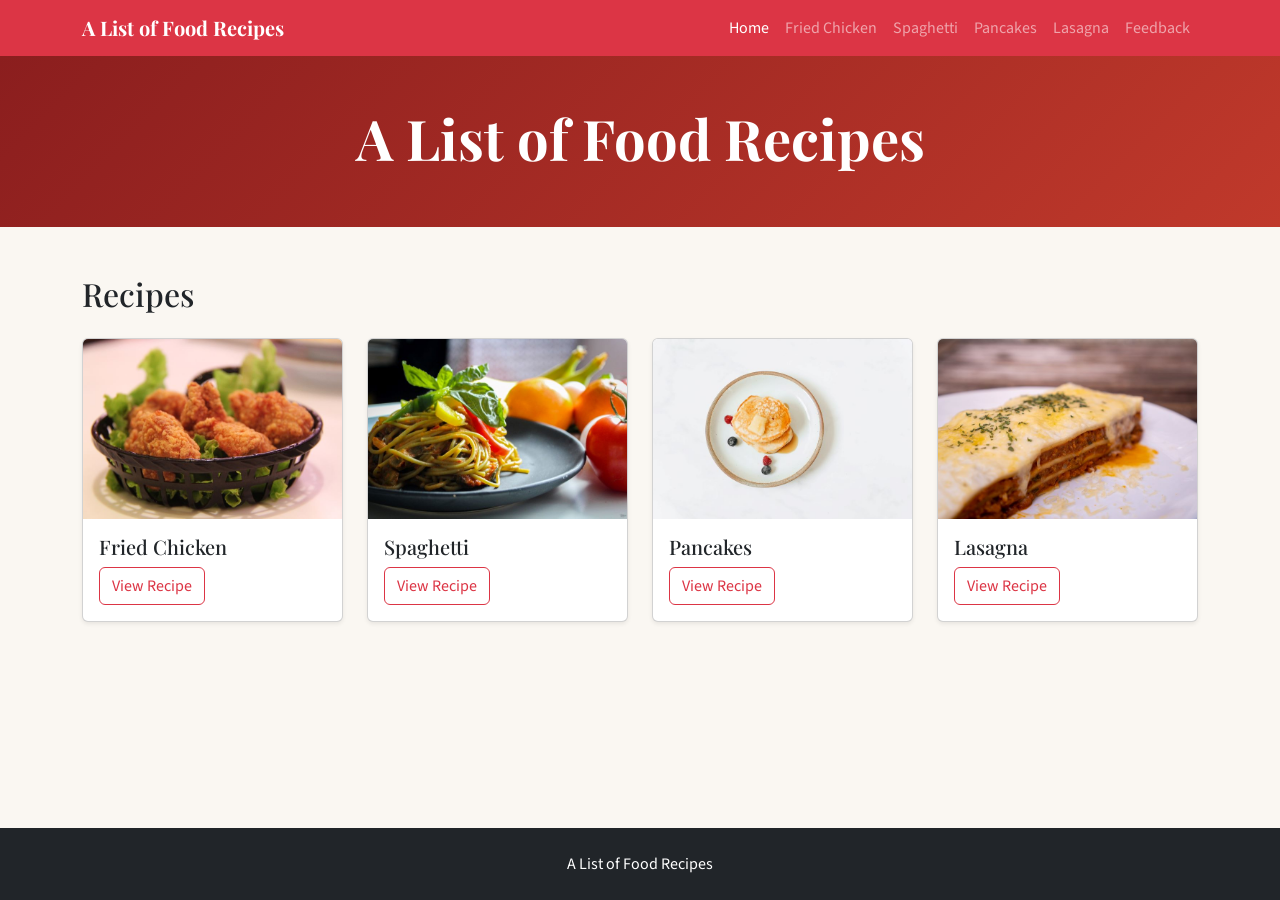
<file: Frontend-Development/index.html>
<!DOCTYPE html>
<html lang="en">
<head>
  <meta charset="UTF-8">
  <meta name="viewport" content="width=device-width, initial-scale=1.0">
  <title>A List of Food Recipes</title>
  <link href="https://cdn.jsdelivr.net/npm/bootstrap@5.3.3/dist/css/bootstrap.min.css" rel="stylesheet">
  <link rel="stylesheet" href="styles.css">
</head>
<body>
  <nav class="navbar navbar-expand-lg navbar-dark bg-danger">
    <div class="container">
      <a class="navbar-brand fw-bold" href="index.html">A List of Food Recipes</a>
      <button class="navbar-toggler" type="button" data-bs-toggle="collapse" data-bs-target="#mainNav" aria-controls="mainNav" aria-expanded="false" aria-label="Toggle navigation">
        <span class="navbar-toggler-icon"></span>
      </button>
      <div class="collapse navbar-collapse" id="mainNav">
        <ul class="navbar-nav ms-auto">
          <li class="nav-item"><a class="nav-link active" href="index.html">Home</a></li>
          <li class="nav-item"><a class="nav-link" href="fried-chicken.html">Fried Chicken</a></li>
          <li class="nav-item"><a class="nav-link" href="spaghetti.html">Spaghetti</a></li>
          <li class="nav-item"><a class="nav-link" href="pancakes.html">Pancakes</a></li>
          <li class="nav-item"><a class="nav-link" href="lasagna.html">Lasagna</a></li>
          <li class="nav-item"><a class="nav-link" href="form.html">Feedback</a></li>
        </ul>
      </div>
    </div>
  </nav>

  <header class="hero text-center text-white">
    <div class="container py-5">
      <h1 class="display-4 fw-bold">A List of Food Recipes</h1>
    </div>
  </header>

  <main class="container py-5">
    <h2 class="mb-4">Recipes</h2>
    <div class="row g-4">
      <div class="col-md-6 col-lg-3">
        <div class="card h-100 shadow-sm recipe-card">
          <img src="images/fried_chicken.jpg" class="card-img-top" alt="Fried Chicken">
          <div class="card-body">
            <h3 class="h5 card-title">Fried Chicken</h3>
            <a href="fried-chicken.html" class="btn btn-outline-danger">View Recipe</a>
          </div>
        </div>
      </div>
      <div class="col-md-6 col-lg-3">
        <div class="card h-100 shadow-sm recipe-card">
          <img src="images/spaghetti.jpg" class="card-img-top" alt="Spaghetti">
          <div class="card-body">
            <h3 class="h5 card-title">Spaghetti</h3>
            <a href="spaghetti.html" class="btn btn-outline-danger">View Recipe</a>
          </div>
        </div>
      </div>
      <div class="col-md-6 col-lg-3">
        <div class="card h-100 shadow-sm recipe-card">
          <img src="images/pancakes.jpg" class="card-img-top" alt="Pancakes">
          <div class="card-body">
            <h3 class="h5 card-title">Pancakes</h3>
            <a href="pancakes.html" class="btn btn-outline-danger">View Recipe</a>
          </div>
        </div>
      </div>
      <div class="col-md-6 col-lg-3">
        <div class="card h-100 shadow-sm recipe-card">
          <img src="images/lasagna.jpg" class="card-img-top" alt="Lasagna">
          <div class="card-body">
            <h3 class="h5 card-title">Lasagna</h3>
            <a href="lasagna.html" class="btn btn-outline-danger">View Recipe</a>
          </div>
        </div>
      </div>
    </div>
  </main>

  <footer class="bg-dark text-white py-4 mt-auto">
    <div class="container text-center">
      <p class="mb-0">A List of Food Recipes</p>
    </div>
  </footer>

  <script src="https://cdn.jsdelivr.net/npm/bootstrap@5.3.3/dist/js/bootstrap.bundle.min.js"></script>
</body>
</html>
</file>
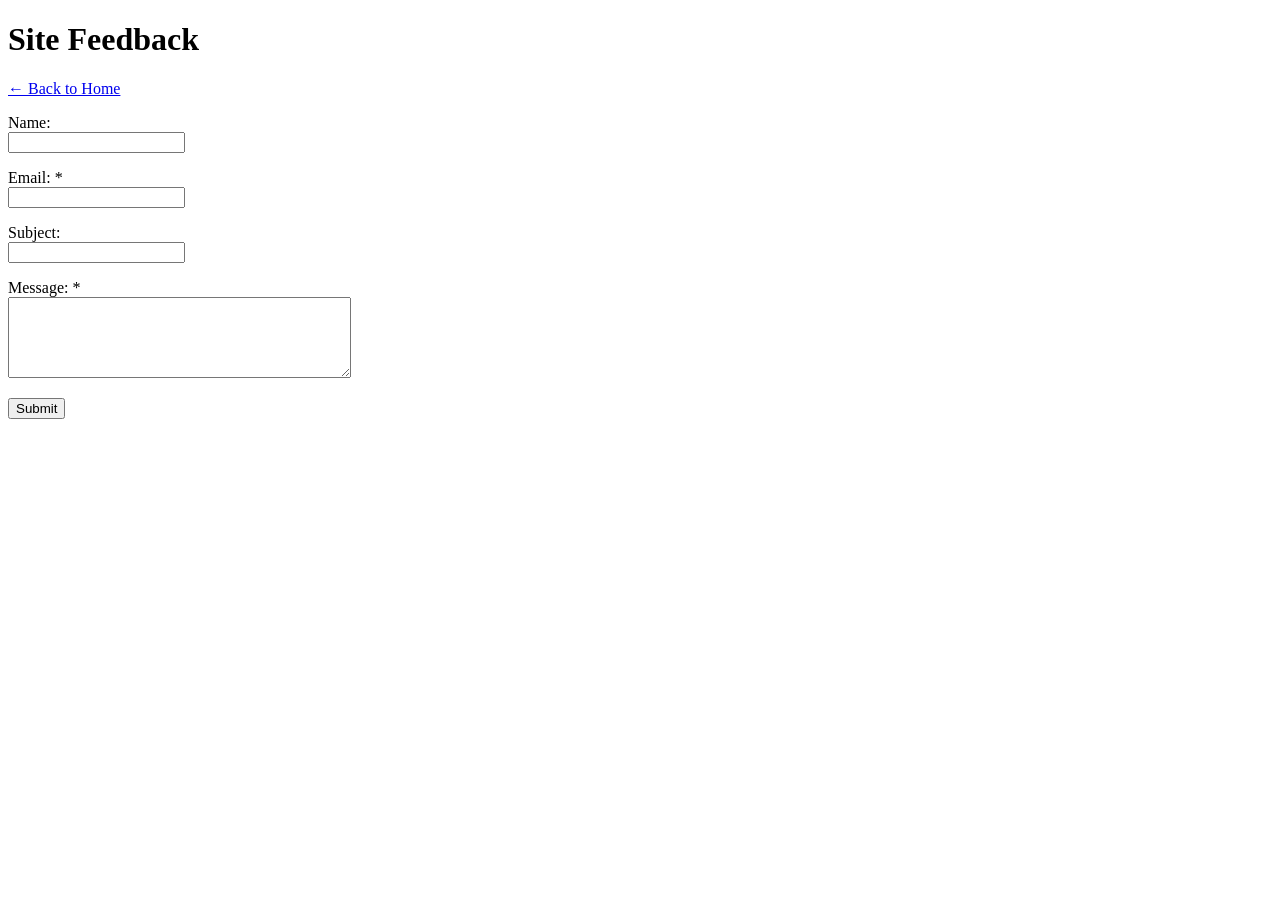
<file: Basics/form.html>
<!DOCTYPE html>
<html lang="en">
<head>
  <meta charset="UTF-8">
  <meta name="viewport" content="width=device-width, initial-scale=1.0">
  <title>Feedback Form</title>
</head>
<body>
  <h1>Site Feedback</h1>
  <p><a href="index.html">&larr; Back to Home</a></p>

  <form id="feedback-form">
    <p>
      <label for="name">Name:</label><br>
      <input type="text" id="name" name="name">
    </p>

    <p>
      <label for="email">Email: <span aria-hidden="true">*</span></label><br>
      <input type="email" id="email" name="email" required>
    </p>

    <p>
      <label for="subject">Subject:</label><br>
      <input type="text" id="subject" name="subject">
    </p>

    <p>
      <label for="message">Message: <span aria-hidden="true">*</span></label><br>
      <textarea id="message" name="message" rows="5" cols="40" required></textarea>
    </p>

    <p id="form-message" role="status" aria-live="polite"></p>

    <button type="submit">Submit</button>
  </form>

  <script>
    const form = document.getElementById("feedback-form");
    const messageBox = document.getElementById("form-message");

    function isValidEmail(value) {
      const emailPattern = /^[^\s@]+@[^\s@]+\.[^\s@]+$/;
      return emailPattern.test(value.trim());
    }

    function isValidMessage(value) {
      return value.trim().length >= 10;
    }

    form.addEventListener("submit", function (event) {
      event.preventDefault();

      const email = document.getElementById("email").value;
      const message = document.getElementById("message").value;

      const emailValid = isValidEmail(email);
      const messageValid = isValidMessage(message);

      if (emailValid && messageValid) {
        form.reset();
        messageBox.textContent = "Success!";
        messageBox.style.color = "green";
      } else {
        messageBox.textContent = "Error: please enter a valid email and message.";
        messageBox.style.color = "red";
      }
    });
  </script>
</body>
</html>
</file>
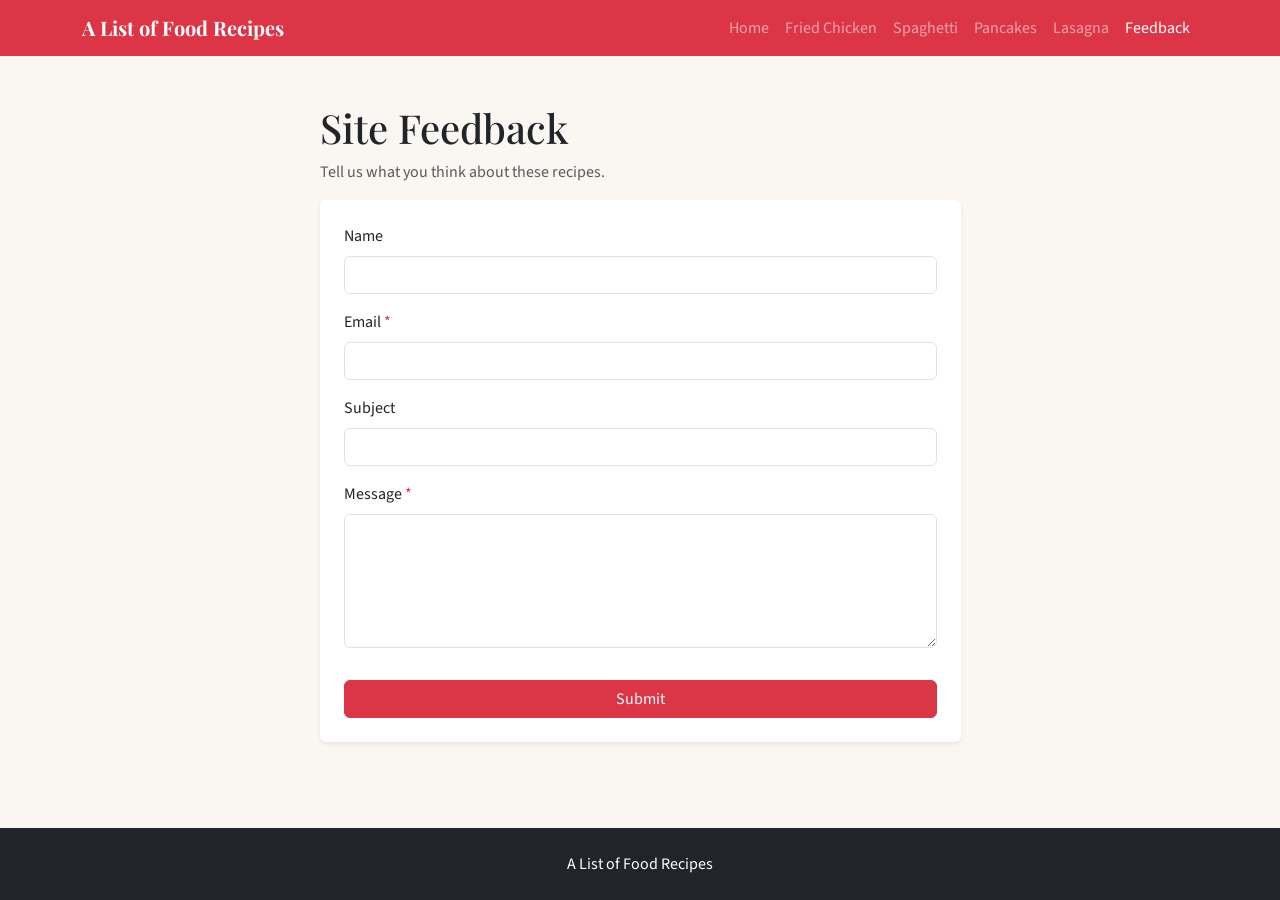
<file: Frontend-Development/form.html>
<!DOCTYPE html>
<html lang="en">
<head>
  <meta charset="UTF-8">
  <meta name="viewport" content="width=device-width, initial-scale=1.0">
  <title>Feedback Form</title>
  <link href="https://cdn.jsdelivr.net/npm/bootstrap@5.3.3/dist/css/bootstrap.min.css" rel="stylesheet">
  <link rel="stylesheet" href="styles.css">
</head>
<body>
  <nav class="navbar navbar-expand-lg navbar-dark bg-danger">
    <div class="container">
      <a class="navbar-brand fw-bold" href="index.html">A List of Food Recipes</a>
      <button class="navbar-toggler" type="button" data-bs-toggle="collapse" data-bs-target="#mainNav" aria-controls="mainNav" aria-expanded="false" aria-label="Toggle navigation">
        <span class="navbar-toggler-icon"></span>
      </button>
      <div class="collapse navbar-collapse" id="mainNav">
        <ul class="navbar-nav ms-auto">
          <li class="nav-item"><a class="nav-link" href="index.html">Home</a></li>
          <li class="nav-item"><a class="nav-link" href="fried-chicken.html">Fried Chicken</a></li>
          <li class="nav-item"><a class="nav-link" href="spaghetti.html">Spaghetti</a></li>
          <li class="nav-item"><a class="nav-link" href="pancakes.html">Pancakes</a></li>
          <li class="nav-item"><a class="nav-link" href="lasagna.html">Lasagna</a></li>
          <li class="nav-item"><a class="nav-link active" href="form.html">Feedback</a></li>
        </ul>
      </div>
    </div>
  </nav>

  <main class="container py-5">
    <div class="row justify-content-center">
      <div class="col-lg-7">
        <h1>Site Feedback</h1>
        <p class="text-muted">Tell us what you think about these recipes.</p>

        <form id="feedback-form" class="card shadow-sm border-0 p-4">
          <div class="mb-3">
            <label for="name" class="form-label">Name</label>
            <input type="text" class="form-control" id="name" name="name">
          </div>

          <div class="mb-3">
            <label for="email" class="form-label">Email <span class="text-danger">*</span></label>
            <input type="email" class="form-control" id="email" name="email" required>
          </div>

          <div class="mb-3">
            <label for="subject" class="form-label">Subject</label>
            <input type="text" class="form-control" id="subject" name="subject">
          </div>

          <div class="mb-3">
            <label for="message" class="form-label">Message <span class="text-danger">*</span></label>
            <textarea class="form-control" id="message" name="message" rows="5" required></textarea>
          </div>

          <div id="form-message" class="mb-3" role="status" aria-live="polite"></div>

          <button type="submit" class="btn btn-danger">Submit</button>
        </form>
      </div>
    </div>
  </main>

  <footer class="bg-dark text-white py-4">
    <div class="container text-center">
      <p class="mb-0">A List of Food Recipes</p>
    </div>
  </footer>

  <script src="https://cdn.jsdelivr.net/npm/bootstrap@5.3.3/dist/js/bootstrap.bundle.min.js"></script>
  <script>
    const form = document.getElementById("feedback-form");
    const messageBox = document.getElementById("form-message");

    function isValidEmail(value) {
      return /^[^\s@]+@[^\s@]+\.[^\s@]+$/.test(value.trim());
    }

    function isValidMessage(value) {
      return value.trim().length >= 10;
    }

    form.addEventListener("submit", function (event) {
      event.preventDefault();

      const email = document.getElementById("email").value;
      const message = document.getElementById("message").value;
      const emailValid = isValidEmail(email);
      const messageValid = isValidMessage(message);

      messageBox.className = "mb-3 alert";

      if (emailValid && messageValid) {
        form.reset();
        messageBox.classList.add("alert-success");
        messageBox.textContent = "Success!";
      } else {
        messageBox.classList.add("alert-danger");
        messageBox.textContent = "Error: please enter a valid email and message.";
      }
    });
  </script>
</body>
</html>
</file>
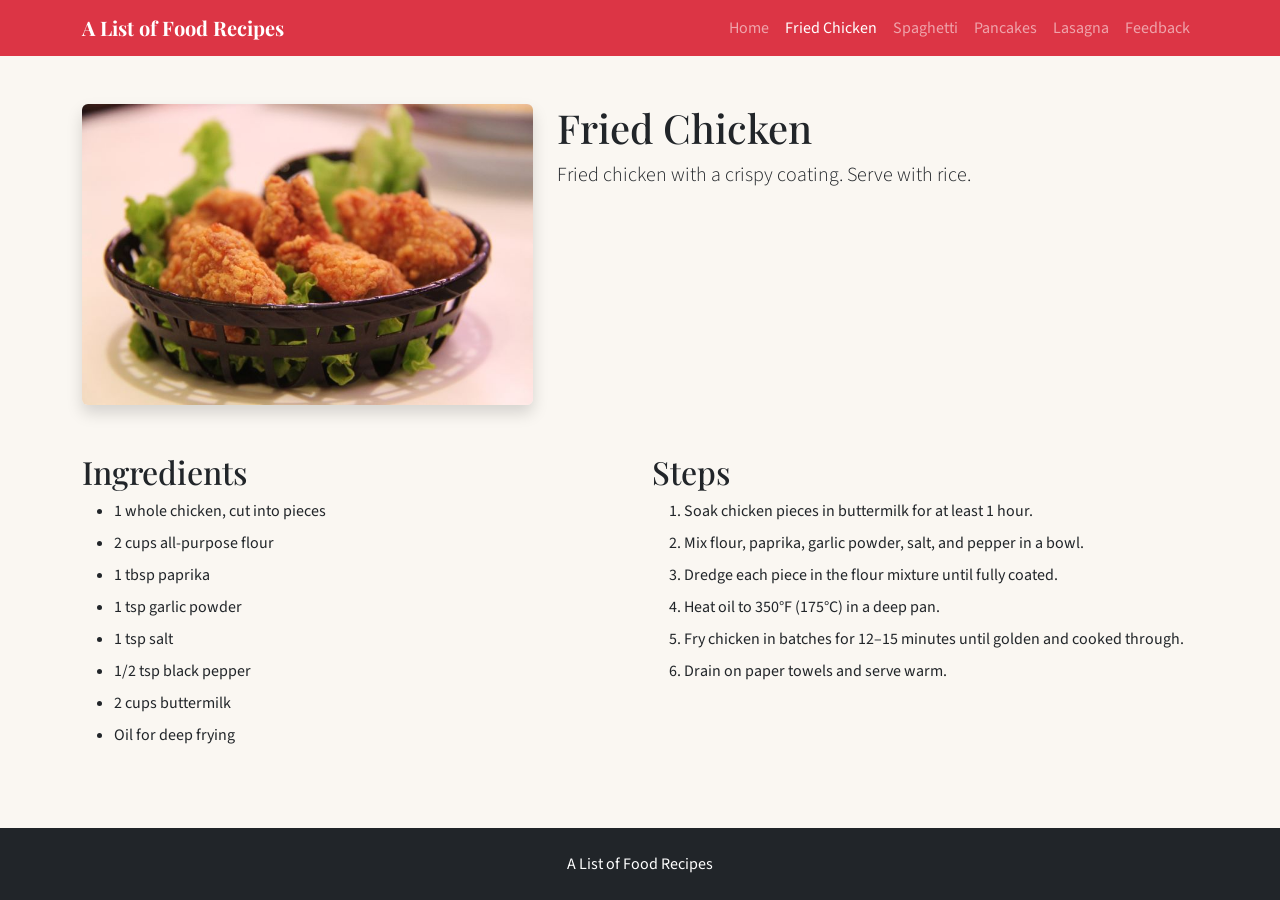
<file: Frontend-Development/fried-chicken.html>
<!DOCTYPE html>
<html lang="en">
<head>
  <meta charset="UTF-8">
  <meta name="viewport" content="width=device-width, initial-scale=1.0">
  <title>Fried Chicken</title>
  <link href="https://cdn.jsdelivr.net/npm/bootstrap@5.3.3/dist/css/bootstrap.min.css" rel="stylesheet">
  <link rel="stylesheet" href="styles.css">
</head>
<body>
  <nav class="navbar navbar-expand-lg navbar-dark bg-danger">
    <div class="container">
      <a class="navbar-brand fw-bold" href="index.html">A List of Food Recipes</a>
      <button class="navbar-toggler" type="button" data-bs-toggle="collapse" data-bs-target="#mainNav" aria-controls="mainNav" aria-expanded="false" aria-label="Toggle navigation">
        <span class="navbar-toggler-icon"></span>
      </button>
      <div class="collapse navbar-collapse" id="mainNav">
        <ul class="navbar-nav ms-auto">
          <li class="nav-item"><a class="nav-link" href="index.html">Home</a></li>
          <li class="nav-item"><a class="nav-link active" href="fried-chicken.html">Fried Chicken</a></li>
          <li class="nav-item"><a class="nav-link" href="spaghetti.html">Spaghetti</a></li>
          <li class="nav-item"><a class="nav-link" href="pancakes.html">Pancakes</a></li>
          <li class="nav-item"><a class="nav-link" href="lasagna.html">Lasagna</a></li>
          <li class="nav-item"><a class="nav-link" href="form.html">Feedback</a></li>
        </ul>
      </div>
    </div>
  </nav>

  <main class="container py-5">
    <div class="row">
      <div class="col-lg-5 mb-4">
        <img src="images/fried_chicken.jpg" class="img-fluid rounded shadow recipe-image w-100" alt="Fried Chicken">
      </div>
      <div class="col-lg-7">
        <h1>Fried Chicken</h1>
        <p class="lead">
          Fried chicken with a crispy coating. Serve with rice.
        </p>
      </div>
    </div>

    <div class="row mt-4">
      <div class="col-md-6">
        <h2>Ingredients</h2>
        <ul class="ingredient-list">
          <li>1 whole chicken, cut into pieces</li>
          <li>2 cups all-purpose flour</li>
          <li>1 tbsp paprika</li>
          <li>1 tsp garlic powder</li>
          <li>1 tsp salt</li>
          <li>1/2 tsp black pepper</li>
          <li>2 cups buttermilk</li>
          <li>Oil for deep frying</li>
        </ul>
      </div>
      <div class="col-md-6">
        <h2>Steps</h2>
        <ol class="step-list">
          <li>Soak chicken pieces in buttermilk for at least 1 hour.</li>
          <li>Mix flour, paprika, garlic powder, salt, and pepper in a bowl.</li>
          <li>Dredge each piece in the flour mixture until fully coated.</li>
          <li>Heat oil to 350°F (175°C) in a deep pan.</li>
          <li>Fry chicken in batches for 12–15 minutes until golden and cooked through.</li>
          <li>Drain on paper towels and serve warm.</li>
        </ol>
      </div>
    </div>
  </main>

  <footer class="bg-dark text-white py-4">
    <div class="container text-center">
      <p class="mb-0">A List of Food Recipes</p>
    </div>
  </footer>

  <script src="https://cdn.jsdelivr.net/npm/bootstrap@5.3.3/dist/js/bootstrap.bundle.min.js"></script>
</body>
</html>
</file>
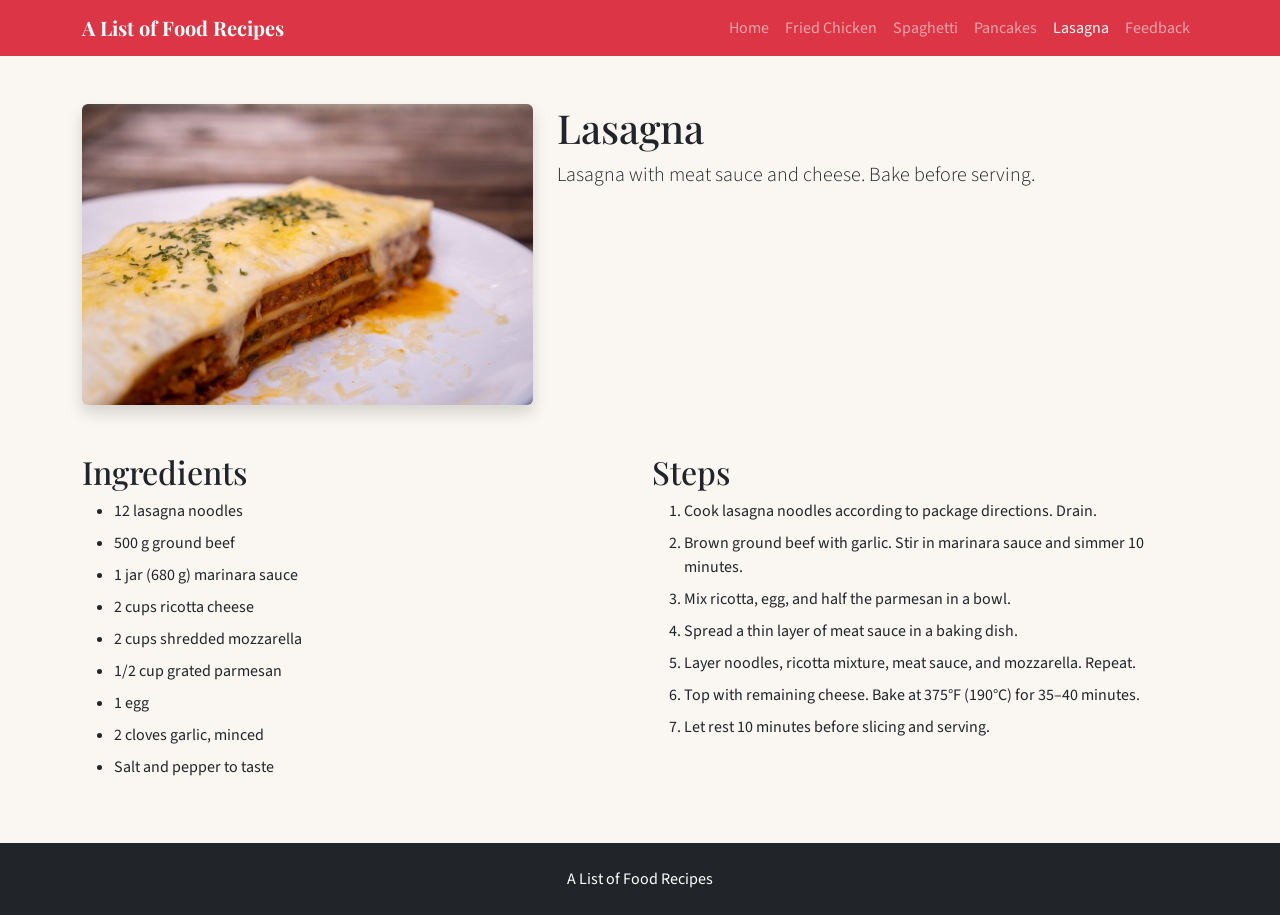
<file: Frontend-Development/lasagna.html>
<!DOCTYPE html>
<html lang="en">
<head>
  <meta charset="UTF-8">
  <meta name="viewport" content="width=device-width, initial-scale=1.0">
  <title>Lasagna</title>
  <link href="https://cdn.jsdelivr.net/npm/bootstrap@5.3.3/dist/css/bootstrap.min.css" rel="stylesheet">
  <link rel="stylesheet" href="styles.css">
</head>
<body>
  <nav class="navbar navbar-expand-lg navbar-dark bg-danger">
    <div class="container">
      <a class="navbar-brand fw-bold" href="index.html">A List of Food Recipes</a>
      <button class="navbar-toggler" type="button" data-bs-toggle="collapse" data-bs-target="#mainNav" aria-controls="mainNav" aria-expanded="false" aria-label="Toggle navigation">
        <span class="navbar-toggler-icon"></span>
      </button>
      <div class="collapse navbar-collapse" id="mainNav">
        <ul class="navbar-nav ms-auto">
          <li class="nav-item"><a class="nav-link" href="index.html">Home</a></li>
          <li class="nav-item"><a class="nav-link" href="fried-chicken.html">Fried Chicken</a></li>
          <li class="nav-item"><a class="nav-link" href="spaghetti.html">Spaghetti</a></li>
          <li class="nav-item"><a class="nav-link" href="pancakes.html">Pancakes</a></li>
          <li class="nav-item"><a class="nav-link active" href="lasagna.html">Lasagna</a></li>
          <li class="nav-item"><a class="nav-link" href="form.html">Feedback</a></li>
        </ul>
      </div>
    </div>
  </nav>

  <main class="container py-5">
    <div class="row">
      <div class="col-lg-5 mb-4">
        <img src="images/lasagna.jpg" class="img-fluid rounded shadow recipe-image w-100" alt="Lasagna">
      </div>
      <div class="col-lg-7">
        <h1>Lasagna</h1>
        <p class="lead">
          Lasagna with meat sauce and cheese. Bake before serving.
        </p>
      </div>
    </div>

    <div class="row mt-4">
      <div class="col-md-6">
        <h2>Ingredients</h2>
        <ul class="ingredient-list">
          <li>12 lasagna noodles</li>
          <li>500 g ground beef</li>
          <li>1 jar (680 g) marinara sauce</li>
          <li>2 cups ricotta cheese</li>
          <li>2 cups shredded mozzarella</li>
          <li>1/2 cup grated parmesan</li>
          <li>1 egg</li>
          <li>2 cloves garlic, minced</li>
          <li>Salt and pepper to taste</li>
        </ul>
      </div>
      <div class="col-md-6">
        <h2>Steps</h2>
        <ol class="step-list">
          <li>Cook lasagna noodles according to package directions. Drain.</li>
          <li>Brown ground beef with garlic. Stir in marinara sauce and simmer 10 minutes.</li>
          <li>Mix ricotta, egg, and half the parmesan in a bowl.</li>
          <li>Spread a thin layer of meat sauce in a baking dish.</li>
          <li>Layer noodles, ricotta mixture, meat sauce, and mozzarella. Repeat.</li>
          <li>Top with remaining cheese. Bake at 375°F (190°C) for 35–40 minutes.</li>
          <li>Let rest 10 minutes before slicing and serving.</li>
        </ol>
      </div>
    </div>
  </main>

  <footer class="bg-dark text-white py-4">
    <div class="container text-center">
      <p class="mb-0">A List of Food Recipes</p>
    </div>
  </footer>

  <script src="https://cdn.jsdelivr.net/npm/bootstrap@5.3.3/dist/js/bootstrap.bundle.min.js"></script>
</body>
</html>
</file>
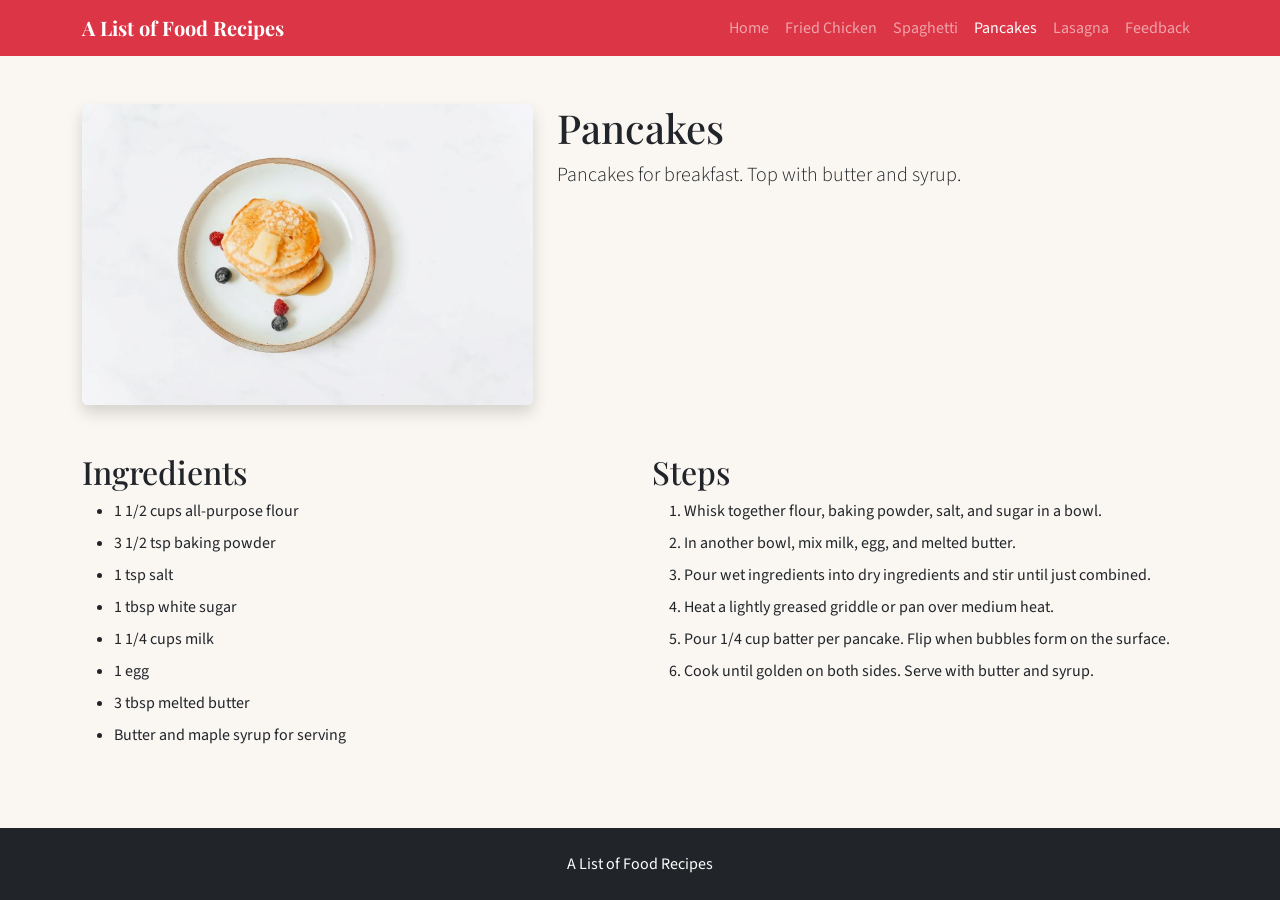
<file: Frontend-Development/pancakes.html>
<!DOCTYPE html>
<html lang="en">
<head>
  <meta charset="UTF-8">
  <meta name="viewport" content="width=device-width, initial-scale=1.0">
  <title>Pancakes</title>
  <link href="https://cdn.jsdelivr.net/npm/bootstrap@5.3.3/dist/css/bootstrap.min.css" rel="stylesheet">
  <link rel="stylesheet" href="styles.css">
</head>
<body>
  <nav class="navbar navbar-expand-lg navbar-dark bg-danger">
    <div class="container">
      <a class="navbar-brand fw-bold" href="index.html">A List of Food Recipes</a>
      <button class="navbar-toggler" type="button" data-bs-toggle="collapse" data-bs-target="#mainNav" aria-controls="mainNav" aria-expanded="false" aria-label="Toggle navigation">
        <span class="navbar-toggler-icon"></span>
      </button>
      <div class="collapse navbar-collapse" id="mainNav">
        <ul class="navbar-nav ms-auto">
          <li class="nav-item"><a class="nav-link" href="index.html">Home</a></li>
          <li class="nav-item"><a class="nav-link" href="fried-chicken.html">Fried Chicken</a></li>
          <li class="nav-item"><a class="nav-link" href="spaghetti.html">Spaghetti</a></li>
          <li class="nav-item"><a class="nav-link active" href="pancakes.html">Pancakes</a></li>
          <li class="nav-item"><a class="nav-link" href="lasagna.html">Lasagna</a></li>
          <li class="nav-item"><a class="nav-link" href="form.html">Feedback</a></li>
        </ul>
      </div>
    </div>
  </nav>

  <main class="container py-5">
    <div class="row">
      <div class="col-lg-5 mb-4">
        <img src="images/pancakes.jpg" class="img-fluid rounded shadow recipe-image w-100" alt="Pancakes">
      </div>
      <div class="col-lg-7">
        <h1>Pancakes</h1>
        <p class="lead">
          Pancakes for breakfast. Top with butter and syrup.
        </p>
      </div>
    </div>

    <div class="row mt-4">
      <div class="col-md-6">
        <h2>Ingredients</h2>
        <ul class="ingredient-list">
          <li>1 1/2 cups all-purpose flour</li>
          <li>3 1/2 tsp baking powder</li>
          <li>1 tsp salt</li>
          <li>1 tbsp white sugar</li>
          <li>1 1/4 cups milk</li>
          <li>1 egg</li>
          <li>3 tbsp melted butter</li>
          <li>Butter and maple syrup for serving</li>
        </ul>
      </div>
      <div class="col-md-6">
        <h2>Steps</h2>
        <ol class="step-list">
          <li>Whisk together flour, baking powder, salt, and sugar in a bowl.</li>
          <li>In another bowl, mix milk, egg, and melted butter.</li>
          <li>Pour wet ingredients into dry ingredients and stir until just combined.</li>
          <li>Heat a lightly greased griddle or pan over medium heat.</li>
          <li>Pour 1/4 cup batter per pancake. Flip when bubbles form on the surface.</li>
          <li>Cook until golden on both sides. Serve with butter and syrup.</li>
        </ol>
      </div>
    </div>
  </main>

  <footer class="bg-dark text-white py-4">
    <div class="container text-center">
      <p class="mb-0">A List of Food Recipes</p>
    </div>
  </footer>

  <script src="https://cdn.jsdelivr.net/npm/bootstrap@5.3.3/dist/js/bootstrap.bundle.min.js"></script>
</body>
</html>
</file>
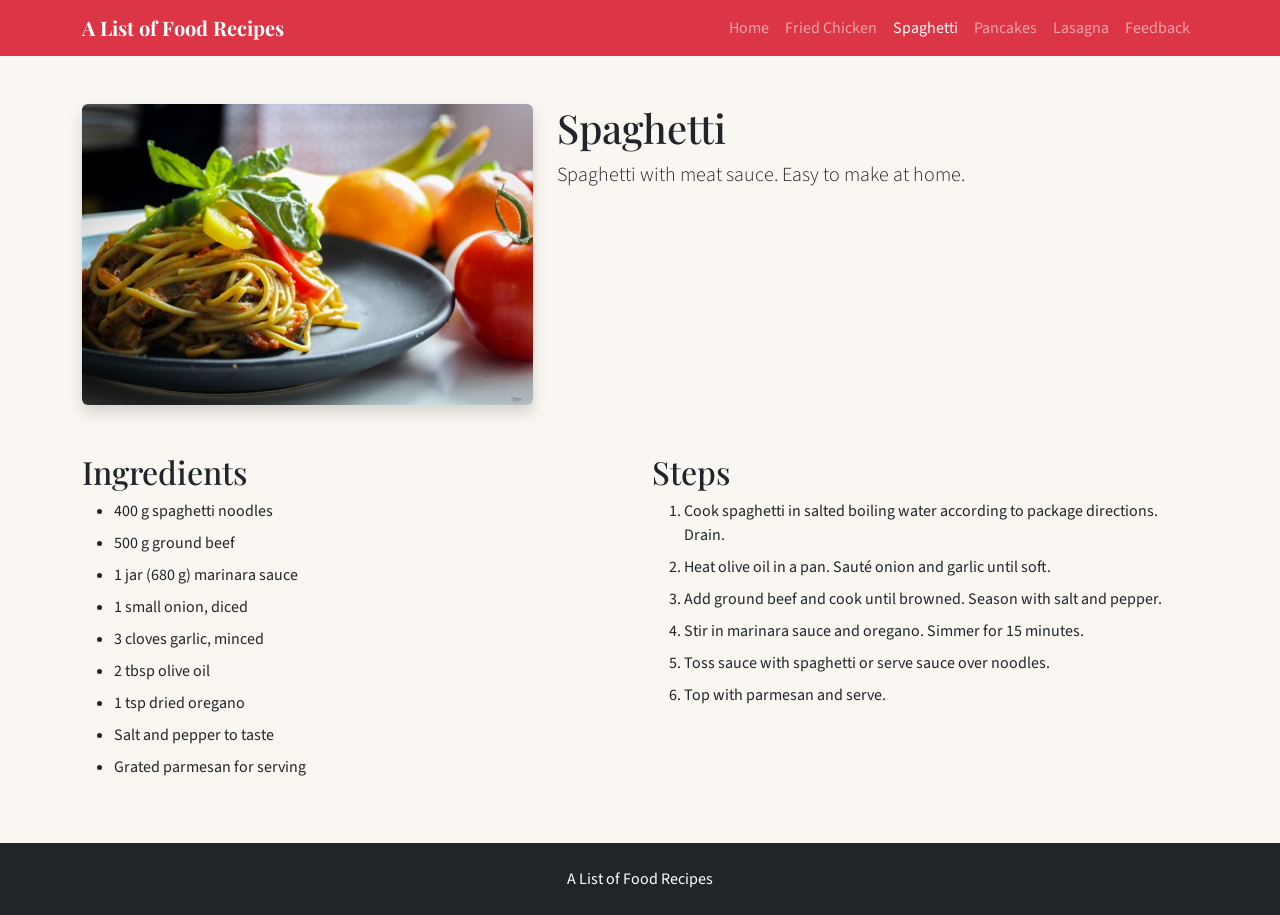
<file: Frontend-Development/spaghetti.html>
<!DOCTYPE html>
<html lang="en">
<head>
  <meta charset="UTF-8">
  <meta name="viewport" content="width=device-width, initial-scale=1.0">
  <title>Spaghetti</title>
  <link href="https://cdn.jsdelivr.net/npm/bootstrap@5.3.3/dist/css/bootstrap.min.css" rel="stylesheet">
  <link rel="stylesheet" href="styles.css">
</head>
<body>
  <nav class="navbar navbar-expand-lg navbar-dark bg-danger">
    <div class="container">
      <a class="navbar-brand fw-bold" href="index.html">A List of Food Recipes</a>
      <button class="navbar-toggler" type="button" data-bs-toggle="collapse" data-bs-target="#mainNav" aria-controls="mainNav" aria-expanded="false" aria-label="Toggle navigation">
        <span class="navbar-toggler-icon"></span>
      </button>
      <div class="collapse navbar-collapse" id="mainNav">
        <ul class="navbar-nav ms-auto">
          <li class="nav-item"><a class="nav-link" href="index.html">Home</a></li>
          <li class="nav-item"><a class="nav-link" href="fried-chicken.html">Fried Chicken</a></li>
          <li class="nav-item"><a class="nav-link active" href="spaghetti.html">Spaghetti</a></li>
          <li class="nav-item"><a class="nav-link" href="pancakes.html">Pancakes</a></li>
          <li class="nav-item"><a class="nav-link" href="lasagna.html">Lasagna</a></li>
          <li class="nav-item"><a class="nav-link" href="form.html">Feedback</a></li>
        </ul>
      </div>
    </div>
  </nav>

  <main class="container py-5">
    <div class="row">
      <div class="col-lg-5 mb-4">
        <img src="images/spaghetti.jpg" class="img-fluid rounded shadow recipe-image w-100" alt="Spaghetti">
      </div>
      <div class="col-lg-7">
        <h1>Spaghetti</h1>
        <p class="lead">
          Spaghetti with meat sauce. Easy to make at home.
        </p>
      </div>
    </div>

    <div class="row mt-4">
      <div class="col-md-6">
        <h2>Ingredients</h2>
        <ul class="ingredient-list">
          <li>400 g spaghetti noodles</li>
          <li>500 g ground beef</li>
          <li>1 jar (680 g) marinara sauce</li>
          <li>1 small onion, diced</li>
          <li>3 cloves garlic, minced</li>
          <li>2 tbsp olive oil</li>
          <li>1 tsp dried oregano</li>
          <li>Salt and pepper to taste</li>
          <li>Grated parmesan for serving</li>
        </ul>
      </div>
      <div class="col-md-6">
        <h2>Steps</h2>
        <ol class="step-list">
          <li>Cook spaghetti in salted boiling water according to package directions. Drain.</li>
          <li>Heat olive oil in a pan. Sauté onion and garlic until soft.</li>
          <li>Add ground beef and cook until browned. Season with salt and pepper.</li>
          <li>Stir in marinara sauce and oregano. Simmer for 15 minutes.</li>
          <li>Toss sauce with spaghetti or serve sauce over noodles.</li>
          <li>Top with parmesan and serve.</li>
        </ol>
      </div>
    </div>
  </main>

  <footer class="bg-dark text-white py-4">
    <div class="container text-center">
      <p class="mb-0">A List of Food Recipes</p>
    </div>
  </footer>

  <script src="https://cdn.jsdelivr.net/npm/bootstrap@5.3.3/dist/js/bootstrap.bundle.min.js"></script>
</body>
</html>
</file>
<file: Frontend-Development/styles.css>
@import url("https://fonts.googleapis.com/css2?family=Playfair+Display:wght@700&family=Source+Sans+3:wght@400;600&display=swap");

body {
  font-family: "Source Sans 3", Arial, sans-serif;
  min-height: 100vh;
  display: flex;
  flex-direction: column;
  background-color: #faf7f2;
}

h1,
h2,
h3,
.navbar-brand {
  font-family: "Playfair Display", Georgia, serif;
}

.hero {
  background: linear-gradient(135deg, #8b1e1e, #c0392b);
}

.recipe-card img {
  height: 180px;
  object-fit: cover;
}

.recipe-image {
  max-height: 360px;
  object-fit: cover;
}

.ingredient-list li,
.step-list li {
  margin-bottom: 0.5rem;
}

footer {
  margin-top: auto;
}
</file>
